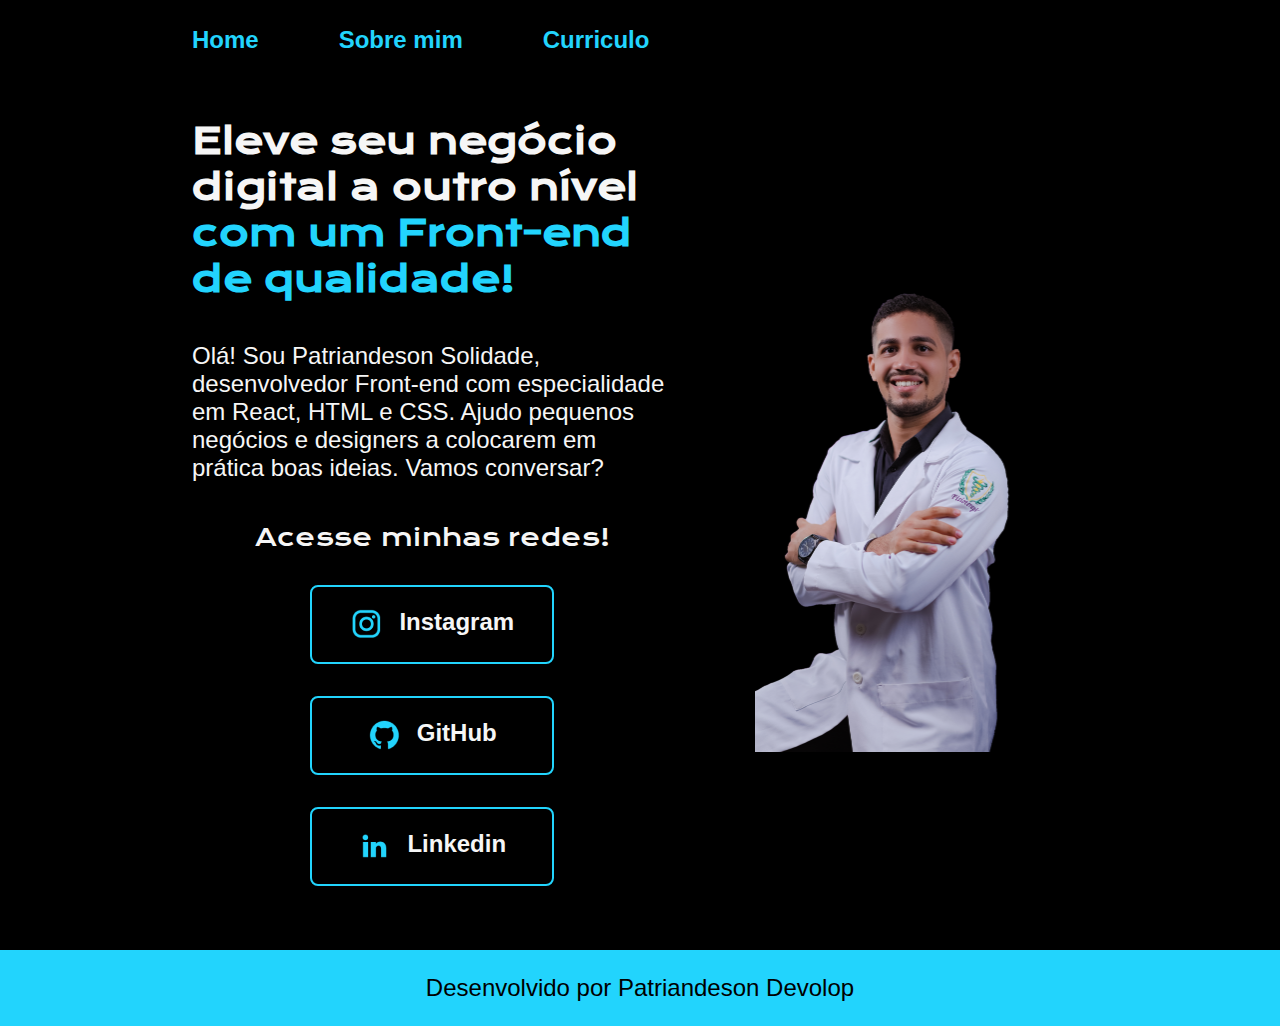
<file: index.html>
<!--indica que é um html na versão 5-->
<!DOCTYPE html>
<!--'lang' = escolha do idoma-->
<html lang="pt-br">
<!--"cabeça do html que vai na barra de endereço"-->    
<head>
    <!--codificação unicod(acentuação e caracteres especiais)-->
    <meta charset="UTF-8">
    <!--tag para exclusiva para "adaptação" no navegador edge-->
    <meta http-equiv="X-UA-Compatible" content="IE-edge">
    <!--Tag de auto redimencionamento do tamanho de tela-->
    <meta name="viewport" content="width=device-width, initial-scale=1.0">
    <title>Portifolio</title>
    <!--tag 'link' serve para linkar o html com o css. 'rel' é a tag relação e 'href' direciona para o arquivo-->
    <link rel="stylesheet" href="./styles/style.css">
</head>
 <!--corpo da página. O que vai ser de fato visto pelo usuario--> 
<body>
    <!--Tags 'h' são titulo que variam até 'h6'-->
    <!-- <h1>Titulo</h1>-->
    <!--Tag 'p' indica paragrafo-->
    <!-- <p>Isso é um paragrafo</p> -->
    <!--Tag 'img' indica que vai ser inserida uma imagem e 'src=' direciona para o endereço da imagem-->
    <!-- <img src="D1 desbravadores.png" alt="logo dos desbravadores"> -->
    
    <!-- tag de cabeçalho-->
    <header class="cabecalho">
        <nav class="cabecalho__menu">
            <a class="cabecalho__menu__link" href="index.html">Home</a>
            <a class="cabecalho__menu__link" href="about.html">Sobre mim</a>
            <a class="cabecalho__menu__link" href="./curriculo.html">Curriculo</a>
        </nav>
    </header>
    <!--conteúdo principal com a classe 'apresentação'-->
    <main class="apresentacao">
        <section class="apresentacao__conteudo">
            <!--Tag 'strong' destaca um texto. Tag 'a' indica uma ancora (botão clicavél)-->
            <!--'class' cria uma classe dentro do strong, podendo assim o texto ser alterado de maneira individual-->
            <!-- Tag 'href' faz o direcionamento do clique no botão da ancora-->
            <h1 class="apresentacao__conteudo__titulo">Eleve seu negócio digital a outro nível <strong class="titulo-destaque"> com um Front-end de qualidade!</strong></h1>
            <p class="apresentacao__conteudo__paragrafo">Olá! Sou Patriandeson Solidade, desenvolvedor Front-end com especialidade em React, HTML e CSS. Ajudo pequenos negócios e designers a colocarem em prática boas ideias. Vamos conversar?</p>
            <div class="apresentacao__links">
                <h2 class="apresentacao__links__subtitulo">Acesse minhas redes!</h2>
                <a class="apresentacao__links__link" href="https://instagram.com/fisiopatriandeson"> 
                    <img src="./assets/instagram.png" alt="imagem logo do instagram">
                    Instagram
                </a>
                <a class="apresentacao__links__link" href="https://github.com/PatriandesonSolidade"> 
                    <img src="./assets/github.png" alt="imagem logo do github">
                    GitHub
                </a>
                <a class="apresentacao__links__link" href="https://linkedin.com/in/patriandeson">
                    <img src="./assets/linkedin.png" alt="imagem logo do Linkedin">
                    Linkedin
                </a>
        </div>
        </section>
        <img class="apresentacao__imagem" src="./assets/perfil_patriandeson.png" alt="Foto do Dr Patriandeson"width="350px" height="500px">

    </main>
    <!--rodapé da página-->
    <footer class="rodape">
        <p>Desenvolvido por Patriandeson Devolop</p>
    </footer>
</body>
</html>
</file>
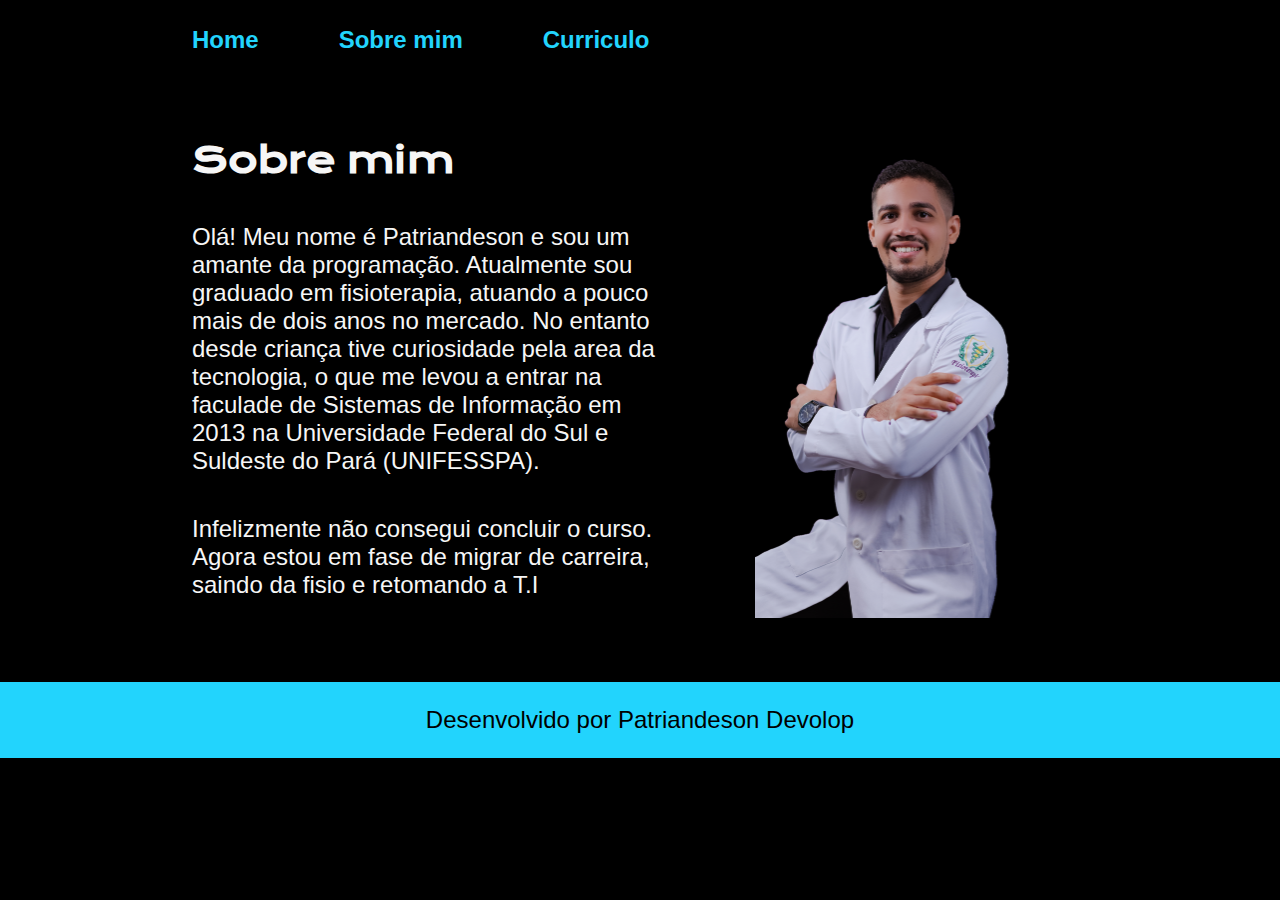
<file: about.html>
<!DOCTYPE html>
<html lang="pt-br">
<head>
    <meta charset="UTF-8">
    <meta http-equiv="X-UA-Compatible" content="IE-edge">
    <meta name="viewport" content="width=device-width, initial-scale=1.0">
    <title>Sobre mim</title>
    <link rel="stylesheet" href="./styles/style.css">
</head>
<body>
    <header class="cabecalho">
        <nav class="cabecalho__menu">
            <a class="cabecalho__menu__link" href="index.html">Home</a>
            <a class="cabecalho__menu__link" href="about.html">Sobre mim</a>
            <a class="cabecalho__menu__link" href="./curriculo.html">Curriculo</a>
        </nav>
    </header>

    <main class="apresentacao">
        <section class="apresentacao__conteudo">
            <h1 class="apresentacao__conteudo__titulo">Sobre mim</h1>
        <p  class="apresentacao__conteudo__paragrafo">Olá! Meu nome é Patriandeson e sou um amante da programação.
            Atualmente sou graduado em fisioterapia, atuando a pouco mais de dois anos no mercado. No entanto desde criança tive curiosidade pela area da tecnologia,
            o que me levou a entrar na faculade de Sistemas de Informação em 2013 na Universidade Federal do Sul e Suldeste do Pará (UNIFESSPA).
            </p>
            <p class="apresentacao__conteudo__paragrafo">Infelizmente não consegui concluir o curso. Agora estou em fase de migrar de carreira, saindo da fisio e retomando a T.I</p>
        </section>
        <img class="apresentacao__imagem" src="./assets/perfil_patriandeson.png"alt="Foto do Dr Patriandeson"width="350px" height="500px">

    </main>

    <footer class="rodape">
        <p>Desenvolvido por Patriandeson Devolop</p>
    </footer>
</body>
</html>
</file>
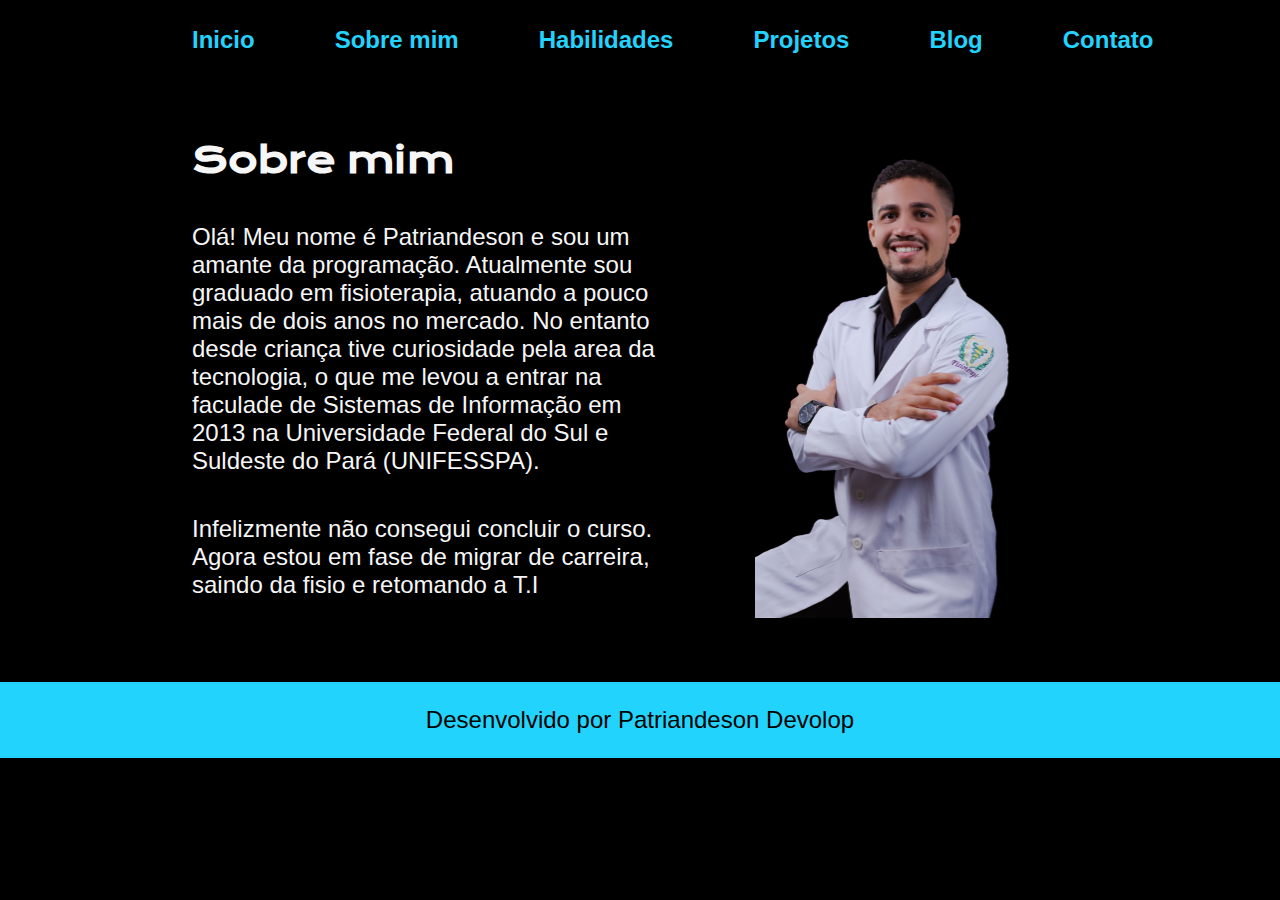
<file: blog.html>
<!DOCTYPE html>
<html lang="pt-br">
<head>
    <meta charset="UTF-8">
    <meta http-equiv="X-UA-Compatible" content="IE-edge">
    <meta name="viewport" content="width=device-width, initial-scale=1.0">
    <title>Sobre mim</title>
    <link rel="stylesheet" href="./styles/style.css">
</head>
<body>
    <header class="cabecalho">
        <nav class="cabecalho__menu">
            <a class="cabecalho__menu__link" href="index.html">Inicio</a>
            <a class="cabecalho__menu__link" href="about.html">Sobre mim</a>
            <a class="cabecalho__menu__link" href="./skills.html">Habilidades</a>
            <a class="cabecalho__menu__link" href="./projects.html">Projetos</a>
            <a class="cabecalho__menu__link" href="./blog.html">Blog</a>
            <a class="cabecalho__menu__link" href="./contact.hmtl">Contato</a>
        </nav>
    </header>

    <main class="apresentacao">
        <section class="apresentacao__conteudo">
            <h1 class="apresentacao__conteudo__titulo">Sobre mim</h1>
        <p  class="apresentacao__conteudo__paragrafo">Olá! Meu nome é Patriandeson e sou um amante da programação.
            Atualmente sou graduado em fisioterapia, atuando a pouco mais de dois anos no mercado. No entanto desde criança tive curiosidade pela area da tecnologia,
            o que me levou a entrar na faculade de Sistemas de Informação em 2013 na Universidade Federal do Sul e Suldeste do Pará (UNIFESSPA).
            </p>
            <p class="apresentacao__conteudo__paragrafo">Infelizmente não consegui concluir o curso. Agora estou em fase de migrar de carreira, saindo da fisio e retomando a T.I</p>
        </section>
        <img class="apresentacao__imagem" src="./assets/perfil_patriandeson.png"alt="Foto do Dr Patriandeson"width="350px" height="500px">

    </main>

    <footer class="rodape">
        <p>Desenvolvido por Patriandeson Devolop</p>
    </footer>
</body>
</html>
</file>
<file: curriculo.html>
<!DOCTYPE html>
<html lang="pt-br">
<head>
    <meta charset="UTF-8">
    <meta http-equiv="X-UA-Compatible" content="IE-edge">
    <meta name="viewport" content="width=device-width, initial-scale=1.0">
    <title>Curriculo</title>
    <link rel="stylesheet" href="./styles/style.css">
</head>
<body>
    <header>
        <nav class="cabecalho__menu">
            <a class="cabecalho__menu__link" href="index.html">Home</a>
            <a class="cabecalho__menu__link" href="about.html">Sobre mim</a>
            <a class="cabecalho__menu__link" href="./curriculo.html">Curriculo</a>
        </nav>
    </header>
    <main></main>
    <footer></footer>
</body>
</html>
</file>
<file: styles/style.css>
/*importação de fonte de letra*/
@import url('https://fonts.googleapis.com/css2?family=Krona+One&family=Montserrat:wght@400;600&display=swap');
/*reset das bordas e margens do html, o '*' seleciona todas as tags*/
:root {
    --cor-primaria: #000000;
    --cor-secundaria: #f6f6f6;
    --cor-terciaria: #22d4fd;
    --cor-horver: #272727;

    --fonte-primaria: 'Krona One', sans-serif;
    --fonte-secundaria: 'Monteserrat', sans-serif;
}
* {
    margin: 0;
    padding: 0;
}
body {
   /*define o uso da tela em 100% do seu tamanho(dimensões) 'vh'= viewPort*/
    /*height: 100vh;*/
    /*define que 'conteúdo' (filho) se adapte ao tamnho da 'janela' (Pai)*/
    box-sizing: border-box;
    background-color: var(--cor-primaria);
    /*cor do texto*/
    color: var(--cor-secundaria);
}

.cabecalho {
    padding: 2% 0% 0% 15%;
}

.cabecalho__menu{
    display: flex;
    gap: 80px;
}

.cabecalho__menu__link {
    font-family:var(--fonte-secundaria);
    font-size: 1.5rem;
    font-weight: 600;
    color: var(--cor-terciaria);
    text-decoration: none;
}

/*aplicando a tecnologia flexbox para configurar o layout */
.apresentacao{
    padding:  5% 15%;
    display: flex;
    align-items: center;
    justify-content:space-between;
    gap: 82px;
}

.apresentacao__conteudo{
    width: 50%px;
    display: flex;
    flex-direction: column;
    gap: 40px;
}

.apresentacao__conteudo__titulo{
    font-size: 2.25rem;
    font-family: var(--fonte-primaria);
}

/*alteração da cor da tag 'strong' usando a classe 'titulo-destaque' do html*/
.titulo-destaque {
    color: var(--cor-terciaria)
}

.apresentacao__conteudo__paragrafo{
    font-size: 1.5rem;
    font-family: var(--fonte-secundaria);
}

.apresentacao__links{
    display: flex;
    flex-direction: column;
    justify-content: space-between;
    align-items: center;
    gap: 32px;
}

.apresentacao__links__subtitulo{
    font-family: var(--fonte-primaria);
    font-weight: 400;
    font-size: 1.5rem;
}

.apresentacao__links__link{
    display: flex;
    justify-content: center;
    gap: 16px;
    border: 2px solid var(--cor-terciaria);
    width: 50%;
    text-align: center;
    border-radius: 8px;
    font-size: 1.5rem;
    font-weight: 600;
    padding: 21.5px 0;
    text-decoration: none;
    color: var(--cor-secundaria);
    font-family: var(--fonte-secundaria);
}

.apresentacao__links__link:hover{
    background-color: var(--cor-horver);
}

.apresentacao__imagem{
    width: 50%;
}

.rodape {
    padding: 24px;
    color: var(--cor-primaria);
    background-color: var(--cor-terciaria);
    text-align: center;
    font-family: var(--fonte-secundaria);
    font-size: 1.5rem;
    font-weight: 400px;
}

.apresentacao__conteudo__texto {
    text-decoration: none;
    color: var(--cor-secundaria);
    font-size: 1.5rem;
    font-family: var(--fonte-secundaria);
}

@media (max-width: 1200px){
    .cabecalho{
        padding: 10%;
    }

    .cabecalho__menu{
        justify-content: center;
    }

    .apresentacao{
        flex-direction: column-reverse;
        padding: 5%;
    }
    .apresentacao__conteudo{
        width: auto;
    }

}
</file>
